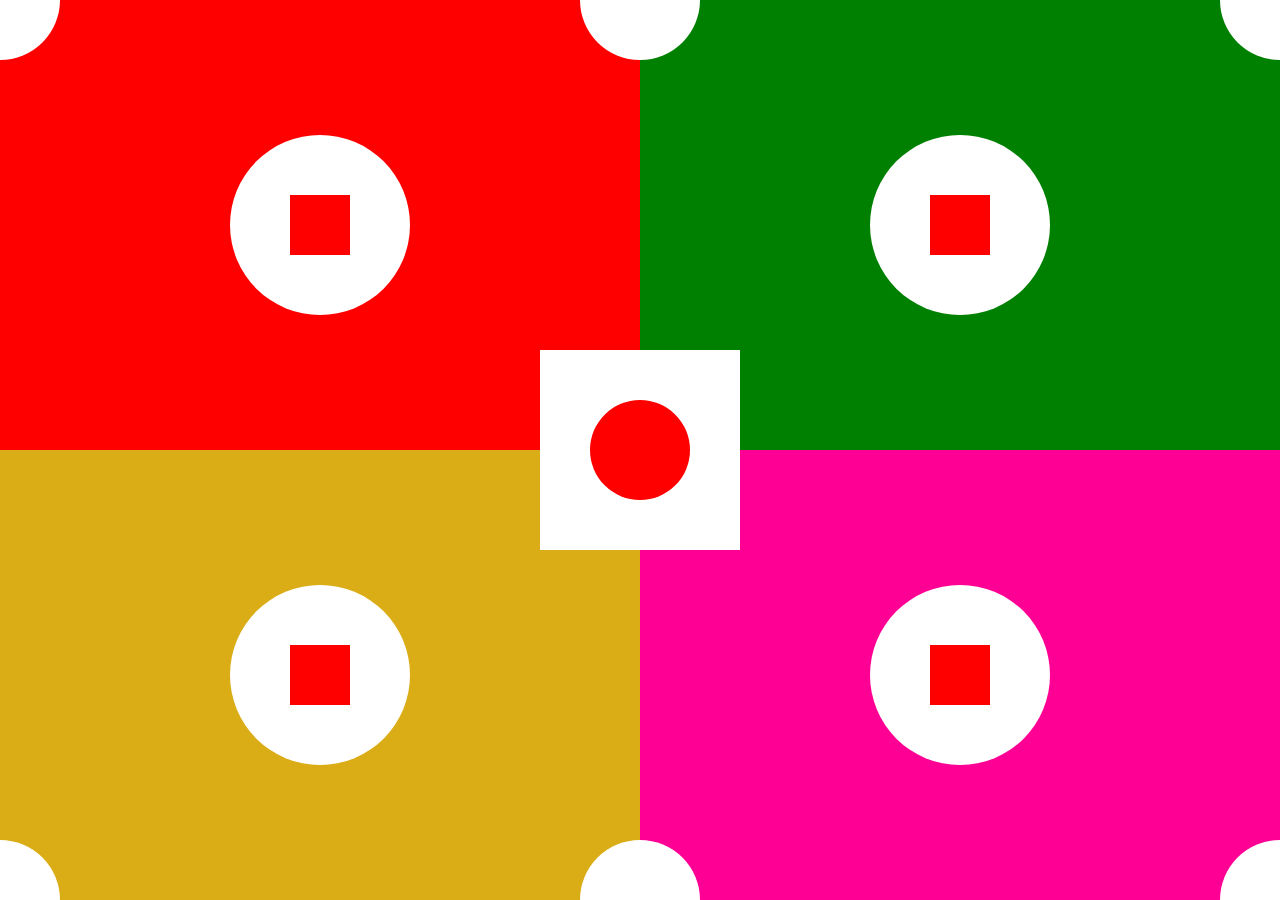
<file: Case-01/index.html>
<!DOCTYPE html>
<html lang="en">
<head>
    <meta charset="UTF-8">
    <link rel="stylesheet" href="style.css">
    <title>Case 1</title>
</head>
<body>
    
    <div class="container">

    <div class="box red"></div>
    <div class="box green"></div>
    <div class="box orange"></div>
    <div class="box pink"></div>

    <!-- White Half Circles -->
    <div class="edge top-left"></div>
    <div class="edge top-center"></div>
    <div class="edge top-right"></div>
    <div class="edge bottom-left"></div>
    <div class="edge bottom-center"></div>
    <div class="edge bottom-right"></div>

    <!-- Center Square -->
    <div class="center-box">
        <div class="center-circle"></div>
    </div>

</div>
</body>
</html>
</file>
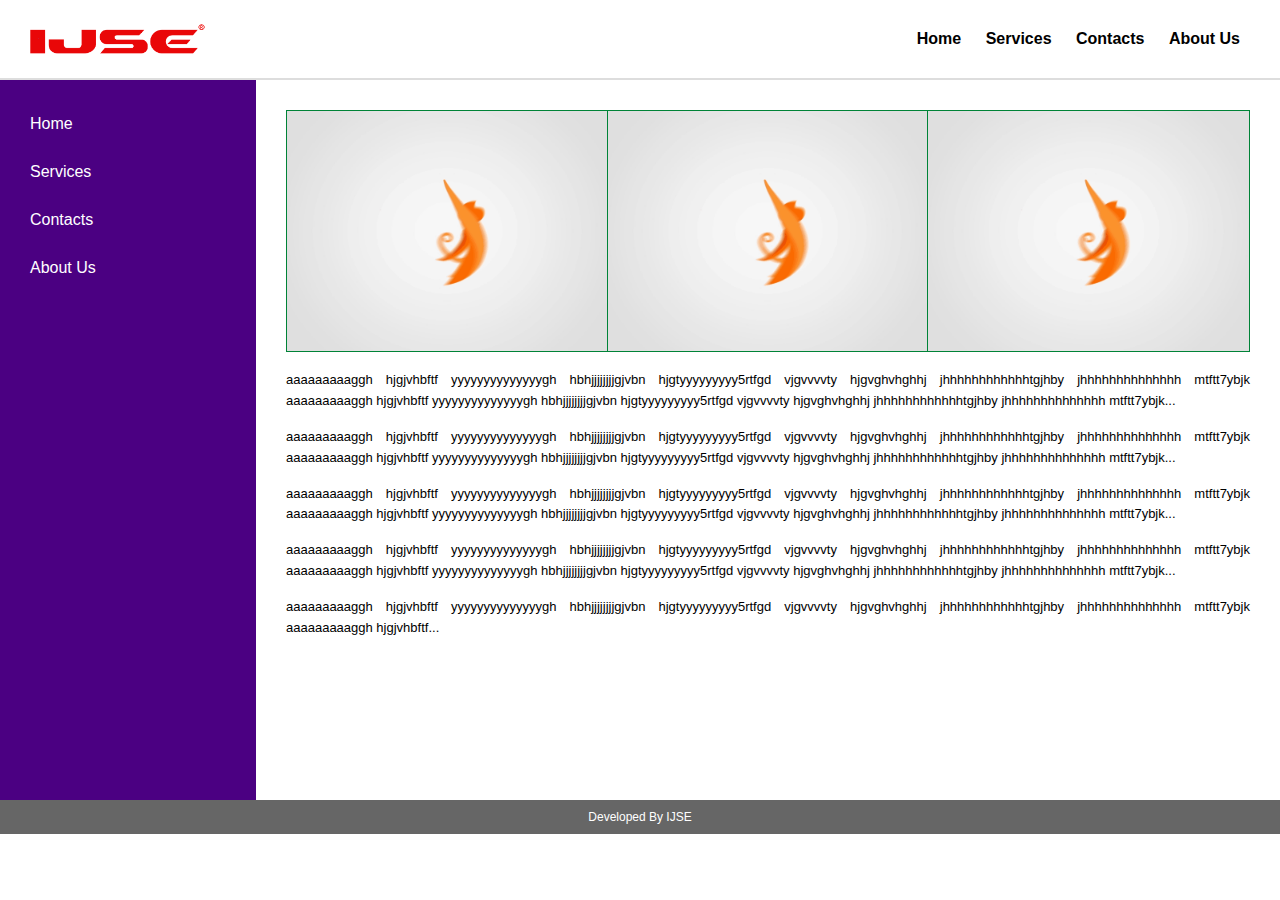
<file: Case-02/index.html>
<!DOCTYPE html>
<html lang="en">
<head>
    <meta charset="UTF-8">
    <link rel="stylesheet" href="style.css">
    <title>Case 2</title>
</head>
<body>

    <header class="header">
        <img class="logo" src="image/image1.png" alt="Logo">

        <nav>
            <ul><li>Home</li>
                <li>Services</li>
                <li>Contacts</li>
                <li>About Us</li>
            </ul>
        </nav>
    </header>

    <div class="container">
        <aside>
            <ul><li>Home</li>
                <li>Services</li>
                <li>Contacts</li>
                <li>About Us</li>
            </ul>
        </aside>
        
        <main>
             <div class="content">
            <div class="card-container">

                <img src="image/gif image.gif" alt="animated monkey">

                <img src="image/gif image.gif" alt="animated monkey">

                <img src="image/gif image.gif" alt="animated monkey">

            </div>

            <br>

            <div class="text-content">
                <p>aaaaaaaaaggh  hjgjvhbftf yyyyyyyyyyyyyygh hbhjjjjjjjjgjvbn hjgtyyyyyyyyy5rtfgd vjgvvvvty
                    hjgvghvhghhj jhhhhhhhhhhhhtgjhby jhhhhhhhhhhhhhh mtftt7ybjk aaaaaaaaaggh  hjgjvhbftf yyyyyyyyyyyyyygh hbhjjjjjjjjgjvbn hjgtyyyyyyyyy5rtfgd vjgvvvvty
                    hjgvghvhghhj jhhhhhhhhhhhhtgjhby jhhhhhhhhhhhhhh mtftt7ybjk...</p>
                    <p>aaaaaaaaaggh  hjgjvhbftf yyyyyyyyyyyyyygh hbhjjjjjjjjgjvbn hjgtyyyyyyyyy5rtfgd vjgvvvvty
                    hjgvghvhghhj jhhhhhhhhhhhhtgjhby jhhhhhhhhhhhhhh mtftt7ybjk aaaaaaaaaggh  hjgjvhbftf yyyyyyyyyyyyyygh hbhjjjjjjjjgjvbn hjgtyyyyyyyyy5rtfgd vjgvvvvty
                    hjgvghvhghhj jhhhhhhhhhhhhtgjhby jhhhhhhhhhhhhhh mtftt7ybjk...</p>
                    <p>aaaaaaaaaggh  hjgjvhbftf yyyyyyyyyyyyyygh hbhjjjjjjjjgjvbn hjgtyyyyyyyyy5rtfgd vjgvvvvty
                    hjgvghvhghhj jhhhhhhhhhhhhtgjhby jhhhhhhhhhhhhhh mtftt7ybjk aaaaaaaaaggh  hjgjvhbftf yyyyyyyyyyyyyygh hbhjjjjjjjjgjvbn hjgtyyyyyyyyy5rtfgd vjgvvvvty
                    hjgvghvhghhj jhhhhhhhhhhhhtgjhby jhhhhhhhhhhhhhh mtftt7ybjk...</p>
                    <p>aaaaaaaaaggh  hjgjvhbftf yyyyyyyyyyyyyygh hbhjjjjjjjjgjvbn hjgtyyyyyyyyy5rtfgd vjgvvvvty
                    hjgvghvhghhj jhhhhhhhhhhhhtgjhby jhhhhhhhhhhhhhh mtftt7ybjk aaaaaaaaaggh  hjgjvhbftf yyyyyyyyyyyyyygh hbhjjjjjjjjgjvbn hjgtyyyyyyyyy5rtfgd vjgvvvvty
                    hjgvghvhghhj jhhhhhhhhhhhhtgjhby jhhhhhhhhhhhhhh mtftt7ybjk...</p>
                    <p>aaaaaaaaaggh  hjgjvhbftf yyyyyyyyyyyyyygh hbhjjjjjjjjgjvbn hjgtyyyyyyyyy5rtfgd vjgvvvvty
                    hjgvghvhghhj jhhhhhhhhhhhhtgjhby jhhhhhhhhhhhhhh mtftt7ybjk aaaaaaaaaggh  hjgjvhbftf...</p>
                    
                    
            </div>
        </main>
    </div>

    <footer>Developed By IJSE</footer>
</body>
</html>
</file>
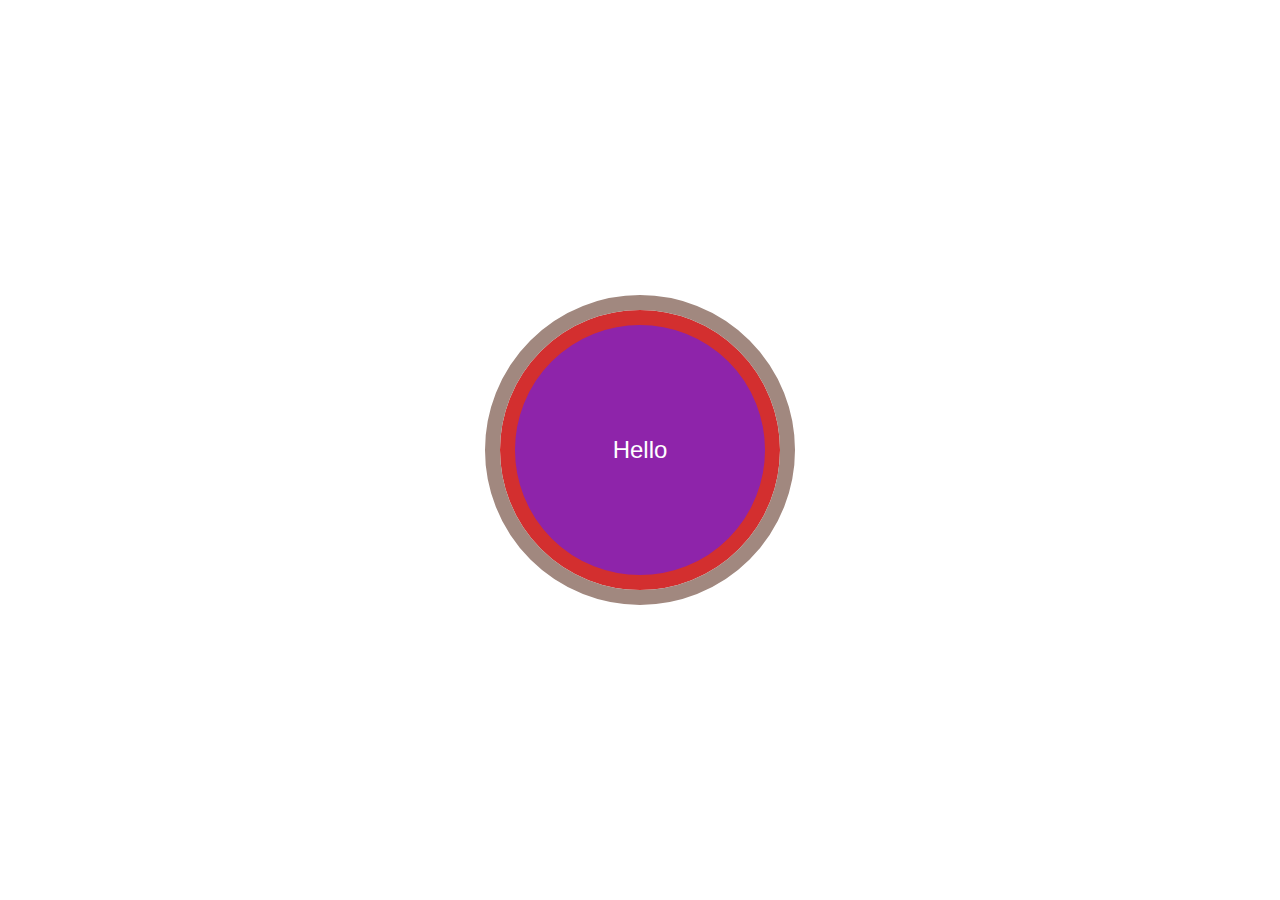
<file: Case-03/index.html>
<!DOCTYPE html>
<html lang="en">
<head>
    <meta charset="UTF-8">
    <link rel="stylesheet" href="style.css">
    <title>Case 3</title>
</head>

<body>
    <div class="element">Hello</div>

</body>
</html>
</file>
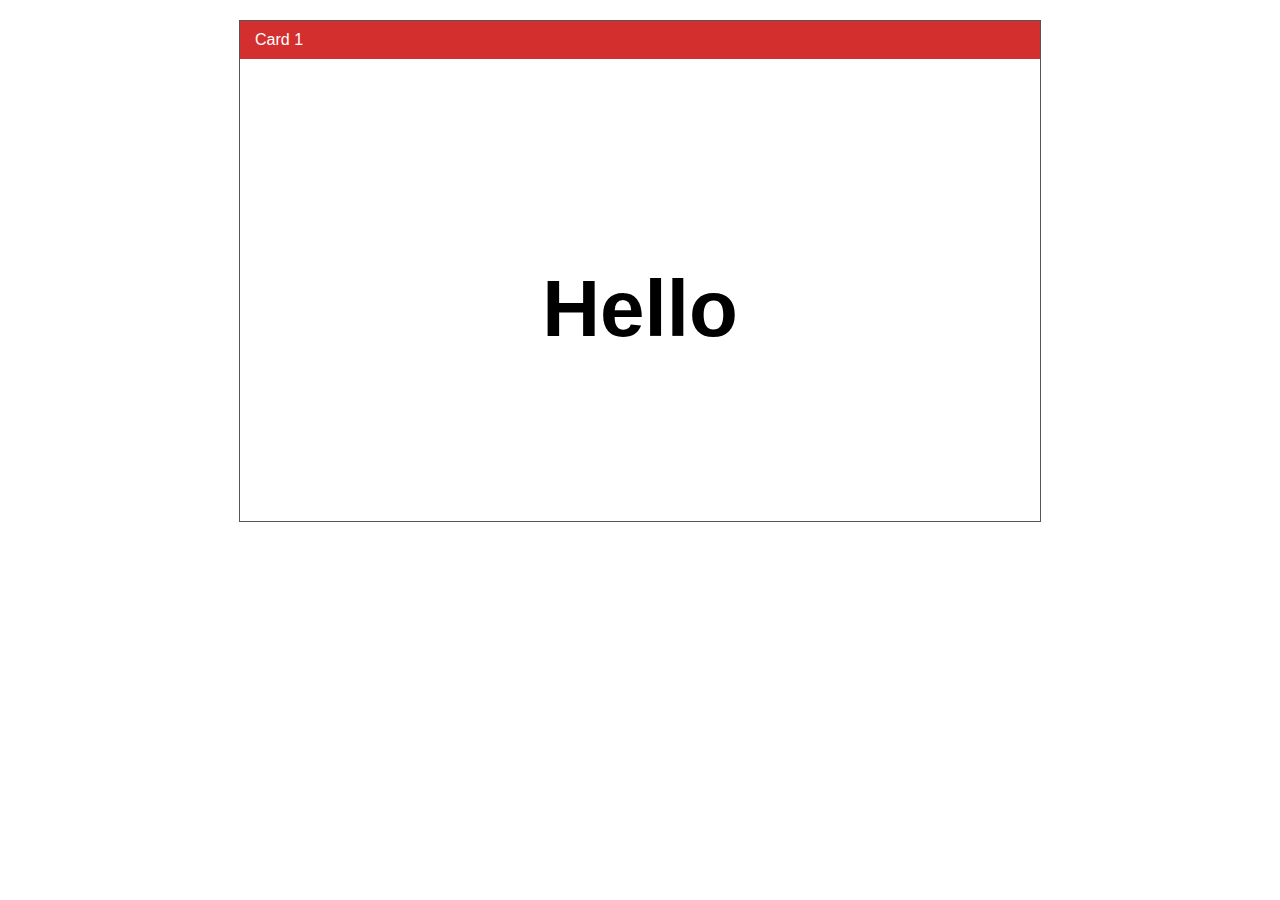
<file: Case-04/index.html>
<!DOCTYPE html>
<html lang="en">
<head>
    <meta charset="UTF-8">
    <link rel="stylesheet" href="style.css">
    <title>Case 4</title>
</head>
<body>
    <div class="card-container">
        <div class="card">
            <div class="header">Card 1</div>
            <div class="content">Hello</div>
        </div>
        
    </div>
</body>
</html>
</file>
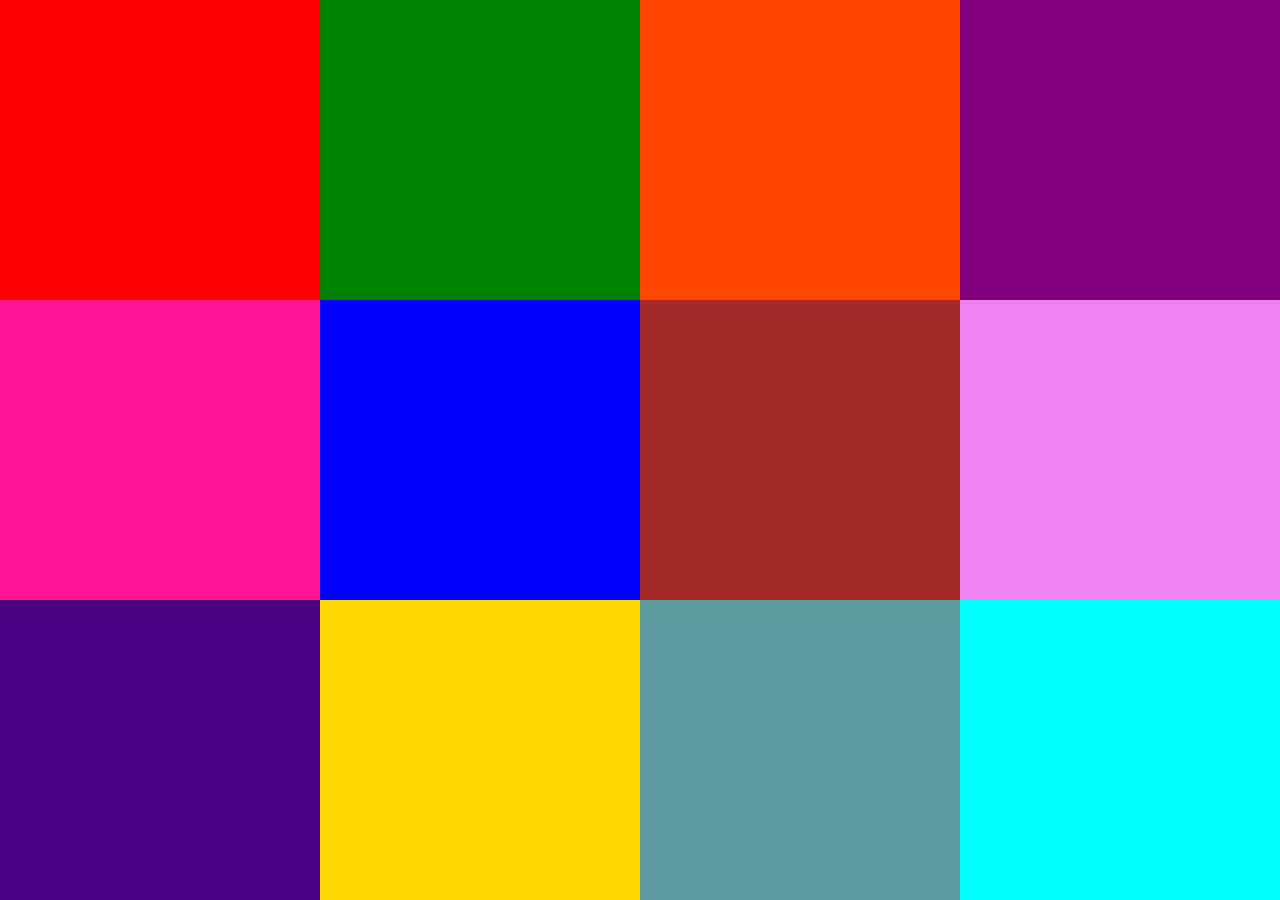
<file: Case-05/index.html>
<!DOCTYPE html>
<html lang="en">
<head>
    <meta charset="UTF-8">
    <title>Case 5</title>
    <link rel="stylesheet" href="style.css">
</head>
<body>
    <div class="container">
        <div class="box red"></div>
        <div class="box green"></div>
        <div class="box orange"></div>
        <div class="box purple"></div>
        
        <div class="box pink"></div>
        <div class="box blue"></div>
        <div class="box brown"></div>
        <div class="box light-purple"></div>
        
        <div class="box dark-purple"></div>
        <div class="box yellow"></div>
        <div class="box gray"></div>
        <div class="box light-blue"></div>
    </div>
</body>
</html>
</file>
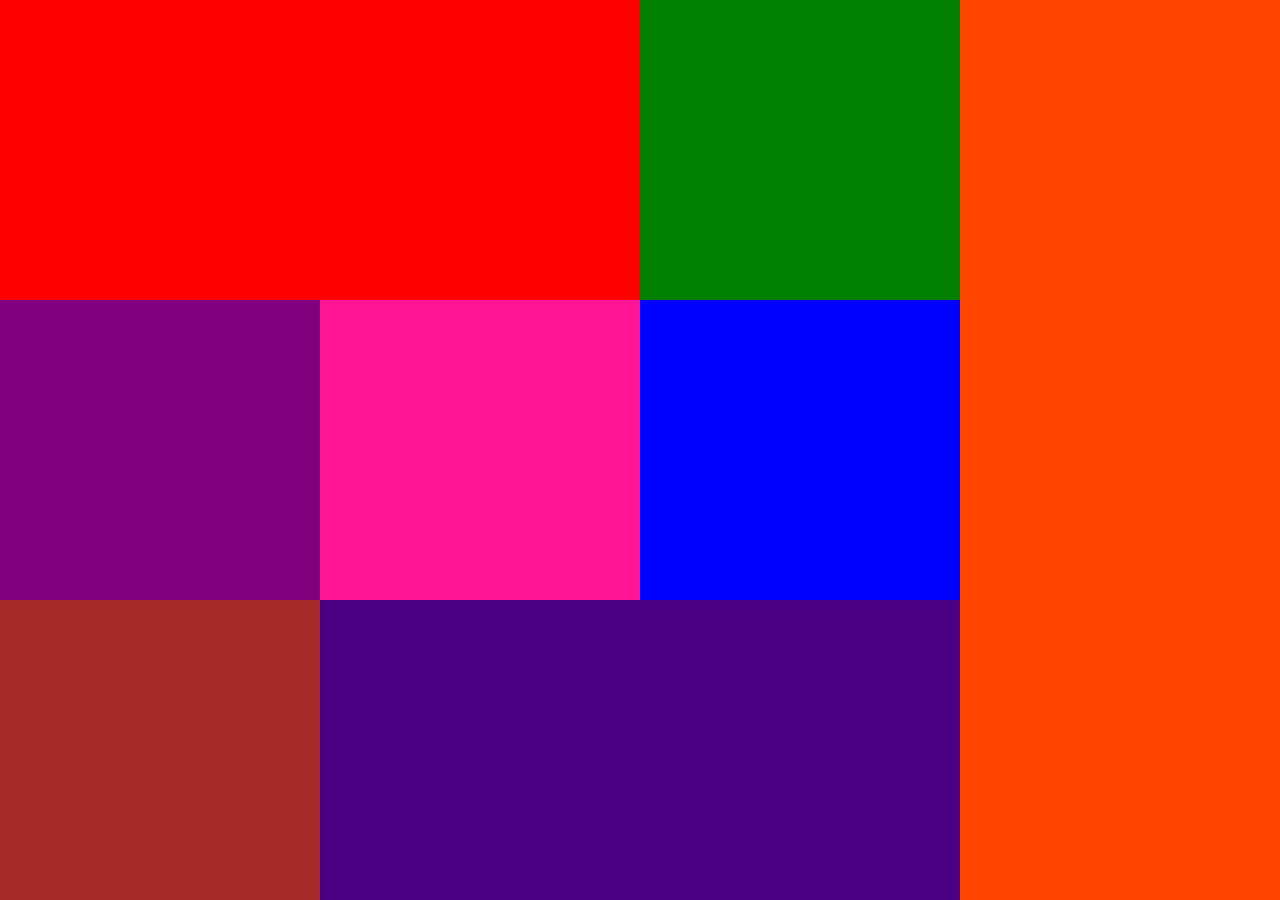
<file: Case-06/index.html>
<!DOCTYPE html>
<html lang="en">
<head>
    <meta charset="UTF-8">
    <title>Case 6</title>
    <link rel="stylesheet" href="style.css">
</head>
<body>
    <div class="container">
        <div class="box red"></div>
        <div class="box green"></div>
        <div class="box orange"></div>
        
        <div class="box purple"></div>
        <div class="box pink"></div>
        <div class="box blue"></div>
        
        <div class="box brown"></div>
        <div class="box dark-purple"></div>
    </div>
</body>
</html>
</file>
<file: Case-01/style.css>
*{
    padding: 0;
    margin: 0;
    box-sizing: border-box;
}

.container {
    position: relative;
    width: 100vw;
    height: 100vh;
    overflow: hidden;
}

.box {
    position: absolute;
    width: 50%;
    height: 50%;
}

.red {
    top: 0;
    left: 0;
    background: red;
}

.green {
    top: 0;
    right: 0;
    background: green;
}

.orange {
    bottom: 0;
    left: 0;
    background: #daac15;
}

.pink {
    bottom: 0;
    right: 0;
    background: #ff0095;
}

/* White Circle inside box */
.box::before {
    content: '';
    position: absolute;
    top: 50%;
    left: 50%;
    transform: translate(-50%, -50%);
    width: 180px;
    height: 180px;
    background: white;
    border-radius: 50%;
}

/* Red Square inside the white circle */
.box::after {
    content: '';
    position: absolute;
    top: 50%;
    left: 50%;
    transform: translate(-50%, -50%);
    width: 60px;
    height: 60px;
    background: red;
}

/* Edge and Half Circles */
.edge {
    position: absolute;
    width: 120px;
    height: 120px;
    background: white;
    border-radius: 50%;
    z-index: 5;
}

/* edges Position */
.top-left { 
    top: -60px; 
    left: -60px; 
}

.top-center { 
    top: -60px; 
    left: 50%; 
    transform: translateX(-50%); 
}

.top-right { 
    top: -60px; 
    right: -60px; 
}

.bottom-left { 
    bottom: -60px; 
    left: -60px; 
}

.bottom-center { 
    bottom: -60px; 
    left: 50%; 
    transform: translateX(-50%); 
}

.bottom-right { 
    bottom: -60px; 
    right: -60px; 
}

/* Center White Box */
.center-box {
    position: absolute;
    top: 50%;
    left: 50%;
    transform: translate(-50%, -50%);
    width: 200px;
    height: 200px;
    background: white;
    
}

/* Center Red Circle */
.center-circle {
    position: absolute;
    top: 50%;
    left: 50%;
    transform: translate(-50%, -50%);
    width: 100px;
    height: 100px;
    background: red;
    border-radius: 50%;
}
</file>
<file: Case-02/style.css>
* {
    margin: 0;
    padding: 0;
    box-sizing: border-box;
    font-family: 'Ubuntu', sans-serif;
}

.header {
    height: 80px;
    width: 100%;
    border-bottom: 2px solid #ddd;
    position: relative;
    background: #fff;
}

.logo {
    height: 35px;
    position: absolute;
    top: 23px;
    left: 20px;
}

.header nav {
    position: absolute;
    right: 40px;
    top: 30px;
}

.header nav ul {
    list-style: none;
}

.header nav ul li {
    display: inline;
    margin-left: 20px;
    font-weight: bold;
    cursor: pointer;
}

header nav ul li:hover {
    color: #4b0082;
    text-decoration: underline;
}


.container {
    width: 100%;
    position: relative;
    overflow: hidden;
    background-color: #4b0082; 
}


/* Side Navigation Bar */
aside {
    width: 20%;
    float: left;
    color: white;
    padding: 20px 0;
}

aside ul {
    list-style: none;
}

aside ul li {
    padding: 15px 30px;
    cursor: pointer;
}

aside ul li:hover {
    background-color: rgba(255, 255, 255, 0.1);
}

/* Main Content Area */
main {
    width: 80%;
    float: left;
    background-color: white;
    padding: 30px;
    min-height: 80vh;
}

.card-container {

    display: flex;
    border: 1px solid rgb(0, 131, 55);
    background-color: white;
    gap: 0px;
}

.card-container img {
    width: 33.33%;
    height: auto;
    border-right: 1px solid rgb(0, 131, 55);
}

.card-container img:last-child {
    border-right: none;
}


.text-content p { 
    font-size: 13px; 
    line-height: 1.6; 
    margin-bottom: 15px; 
    text-align: justify; 
}

footer {
    background: #666; 
    color: white; 
    text-align: center;
    padding: 10px; 
    font-size: 12px;
}
</file>
<file: Case-03/style.css>
body { 
    margin: 0; 
    background: white; 
}

.element {
    position: fixed;
    top: 50%;
    left: 50%;
    transform: translate(-50%, -50%);
    width: 250px;
    height: 250px;
    background: #8e24aa;
    color: white;
    font-size: 24px;
    font-family: sans-serif;
    display: flex;
    justify-content: center;
    align-items: center;
    border-radius: 50%;

    /* two circle borders */
    border: 15px solid #d32f2f;
    outline: 15px solid #a1887f;
}
</file>
<file: Case-04/style.css>
body { 
    margin: 0; 
    padding: 20px; 
    font-family: sans-serif; 
}

.card {
    width: 90%;
    max-width: 800px;
    height: 500px;
    margin: 0 auto;
    border: 1px solid #555;
    position: relative;
}

.header {
    position: absolute;
    position: sticky;
    top: 0;
    background: #d32f2f;
    color: white;
    padding: 10px 15px;
}

.content {
    height: 100%;
    display: flex;
    justify-content: center;
    align-items: center;
    font-size: 80px;
    font-weight: bold;
}
</file>
<file: Case-05/style.css>
body {
    margin: 0;
    padding: 0;
}

.container {
    display: grid;
    grid-template-columns: repeat(4, 1fr);
    grid-template-rows: repeat(3, 1fr);
    height: 100vh;
}

.red { 
    background: red; 
}

.green { 
    background: green; 
}

.orange { 
    background: #ff4500; 
}

.purple { 
    background: #800080; 
}

.pink { 
    background: #ff1493; 
}

.blue { 
    background: blue; 
}

.brown { 
    background: #a52a2a; 
}

.light-purple { 
    background: #ee82ee; 
}

.dark-purple { 
    background: #4b0082; 
}

.yellow { 
    background: #ffd700; 
}

.gray { 
    background: #5f9ea0; 
}

.light-blue { 
    background: #00ffff; 
}
</file>
<file: Case-06/style.css>
body {
    margin: 0;
    padding: 0;
}

.container {
    display: grid;
    grid-template-columns: repeat(4, 1fr);
    grid-template-rows: repeat(3, 1fr);
    height: 100vh;
}


.red {
    background: red;
    grid-column: span 2;
}

.green { 
    background: green; 
}


.orange {
    background: #ff4500;
    grid-column: 4;
    grid-row: 1 / span 3;
}

.purple { 
    background: #800080; 
}

.pink { 
    background: #ff1493; 
}

.blue { 
    background: blue; 
}

.brown { 
    background: #a52a2a; 
}


.dark-purple {
    background: #4b0082;
    grid-column: span 2;
}
</file>
